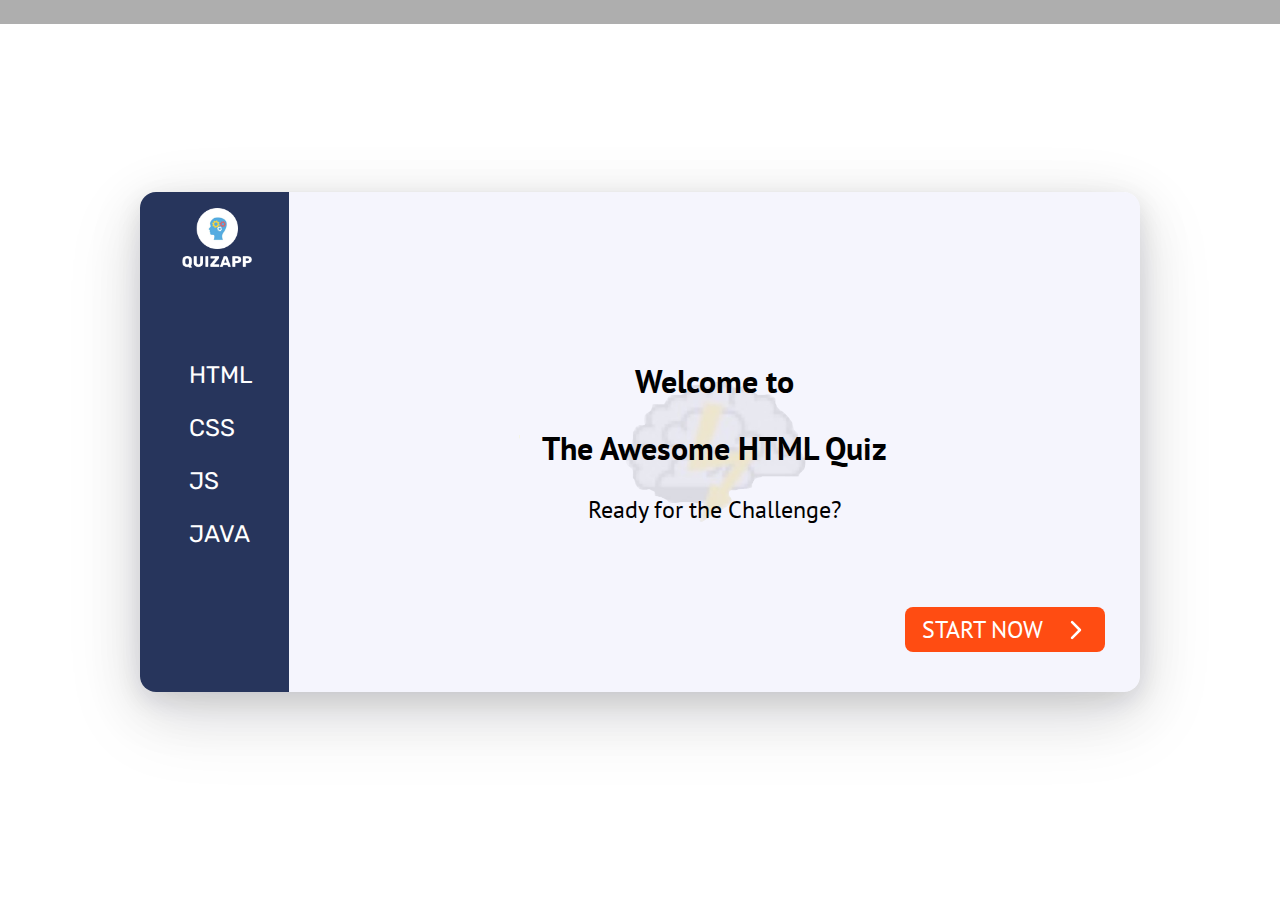
<file: index.html>
<!DOCTYPE html>
<html lang="en">

<head>
    <meta charset="UTF-8">
    <meta name="viewport" content="width=device-width, initial-scale=1.0">
    <title>Document</title>
    <link rel="stylesheet" href="style.css">
    <script src="script.js"></script>
    <link rel="preconnect" href="https://fonts.googleapis.com">
    <link rel="preconnect" href="https://fonts.gstatic.com" crossorigin>
    <link href="https://fonts.googleapis.com/css2?family=PT+Sans:wght@400;700&family=Rubik:wght@300;400;500;700&display=swap"
        rel="stylesheet">
    <link rel = "shortcut icon"  href = "./img/brain result.png">
</head>

<body onload="init()">
    <div class="progress-bar" id="progress-bar">
        <div class="progress" id="progress" style="width: 0%;"></div>
    </div>

    <div class="card">
        <nav>
            <a href="./index.html"><img src="./img/logo.png" class="logo"></a>
            <div class="links">
                <div class="link-container">
                    <div class="bar"></div>
                    <div class="link" onclick="getTopic('html')">HTML</div>
                </div>
                <div class="link-container">
                    <div class="bar"></div>
                    <div class="link" onclick="getTopic('css')">CSS</div>
                </div>
                <div class="link-container">
                    <div class="bar"></div>
                    <div class="link" onclick="getTopic('js')">JS</div>
                </div>
                <div class="link-container">
                    <div class="bar"></div>
                    <div class="link" onclick="getTopic('java')">JAVA</div>
                </div>

            </div>
        </nav>
        <div class="quiz-container">
            <div class="quiz-container-background">
                <div class="content-question" id="content-question">
                    <h1>Welcome to</h1>
                    <h1 id="topic-headline">The Awesome HTML Quiz</h1>
                    <h2>Ready for the Challenge?</h2>
                    <button class="button-start-position" onclick="showQuestionCards()">START NOW<img
                            src="img/chevron-right.svg" class="arrow"></button>
                </div>
            </div>
        </div>
    </div>
    </div>
    </div>
    <div class="nav-bottom" id="nav-bottom">
    </div>
    <div class="popup-background" id="popup-background" onclick="closePopup()" style="display: none;">
    <div class="popup" id="popup" onclick="notClose(event)">
        <h2>Share your result via Social Media:</h2>
        <input type="text" value="" id="input">
        <button onclick="closePopup()">SHARE RESULT</button>
    </div>
        
    </div>

</body>

</html>
</file>
<file: style.css>
body {
    margin: 0;
    height: 100svh;
    display: flex;
    align-items: center;
    justify-content: center;
    flex-direction: column;
}

.progress-bar {
    width: 100%;
    height: 24px;
    background-color: rgb(174 174 174);
    position: absolute;
    top: 0;
    right: 0;
    left: 0;
}

.progress {
    height: 24px;
    background-color: rgb(39 53 91);
    border-radius: 0 16px 16px 0;
}

.card {
    position: relative;
    display: flex;
    height: 500px;
    min-width: 1000px;
    border-radius: 16px;
    box-shadow: rgba(17, 17, 26, 0.1) 0px 8px 24px, rgba(17, 17, 26, 0.1) 0px 16px 56px, rgba(17, 17, 26, 0.1) 0px 24px 80px;
}

nav {
    display: flex;
    justify-content: center;
    align-items: center;
    flex-direction: column;
    width: 175px;
    height: 100%;
    background-color: #27355c;
    color: white;
    gap: 25px;
    font-size: 24px;
    font-family: 'Rubik', sans-serif;
    font-weight: 400;
    border-radius: 16px 0px 0px 16px;
}

.logo {
    width: 80px;
    height: 60px;
    object-fit: contain;
    position: absolute;
    top: 16px;
    left: 37px;
    right: 0;
}

.links {
    width: 100%;
    gap: 25px;
    display: flex;
    flex-direction: column;
}

.link-container {
    width: 100%;
    display: flex;
    justify-content: space-between;
}

.link-container:hover {
    border-left: 5px solid white;
    cursor: pointer;
    transition: 125ms border-left ease-in-out;
}

.link {
    width: 100px;
}

.quiz-container {
    width: 100%;
    height: 100%;
    display: flex;
    justify-content: center;
    align-items: center;
    flex-direction: column;
    background-image: url("./img/brainbg.png");
    background-position: center;
    background-size: 480px;
    background-repeat: no-repeat;
}

h1 {
    margin-block-start: 0;
    margin-block-end: 0;
    font-family: 'PT Sans', sans-serif;
}

h2 {
    margin-block-start: 0;
    margin-block-end: 0;
    font-family: 'PT Sans', sans-serif;
    font-weight: 100;
    text-align: center;
}

a {
    text-decoration: none;
    color: white;
}

.quiz-container-background {
    background-color: rgba(155, 155, 233, 0.103);
    width: 100%;
    height: 100%;
    display: flex;
    align-items: center;
    justify-content: center;
    border-radius: 0 16px 16px 0;
    position: relative;
}

button {
    font-family: 'PT Sans', sans-serif;
    font-size: 24px;
    background-color: rgb(255 76 18);
    border: none;
    border-radius: 8px;
    color: white;
    width: 200px;
    height: 45px;
}

button:hover {
    scale: 1.1;
    cursor: pointer;
    transition: 125ms scale ease-in-out;
}

.button-start-position {
    bottom: 40px;
    right: 35px;
    position: absolute;
    display: flex;
    justify-content: space-around;
    align-items: center;
}

.arrow {
    color: white;
    scale: 1.3;
}

.content-question {
    display: flex;
    flex-direction: column;
    justify-content: center;
    align-items: center;
    gap: 25px
}

.question-card {
    width: 600px;
    height: 58px;
    background-color: rgba(255, 255, 255, 0.644);
    display: flex;
    align-items: center;
    font-family: 'Rubik', sans-serif;
    font-size: 24px;
    cursor: pointer;
}

.question-card p {
    margin-left: 32px
}

.letter {
    width: 42px;
    height: 42px;
    background-color: rgba(128, 128, 128, 0.349);
    display: flex;
    justify-content: center;
    align-items: center;
    margin: 8px;
    font-family: 'Rubik', sans-serif;
    font-weight: 600;
    font-size: 24px;
}

.nav-bottom {
    display: flex;
    justify-content: space-between;
    width: 1000px;
    margin-top: 16px;

}

.nav-bottom-placeholder {
    width: 148.94px;
}

.nav-bottom-container {
    display: flex;
    justify-content: flex-end;
    width: 100%;
}

.arrow-icon {
    background-color: rgba(109, 109, 109, 0.432);
    width: 38px;
    height: 38px;
    display: flex;
    justify-content: center;
    align-items: center;
    border-radius: 100%;
    box-shadow: rgba(17, 17, 26, 0.1) 0px 8px 24px, rgba(17, 17, 26, 0.1) 0px 16px 56px, rgba(17, 17, 26, 0.1) 0px 24px 80px;
}

#arrow-img {
    width: 32px;
    height: 32px;
    cursor: not-allowed;
}

.rightAnswer {
    background-color: rgba(57, 209, 57, 0.5);
}

.wrongAnswer {
    background-color: rgba(255, 0, 0, 0.5);
}

.brainresult {
    display: flex;
    justify-content: center;
    align-items: center;
    flex-direction: column;
}

.brainresult img {
    width: 100px;
    margin-bottom: 16px;
}

h3 {
    font-family: 'Rubik', sans-serif;
    font-weight: 600;
    font-size: 20px;
    margin-block-start: 0em;
    margin-block-end: 0em;

}

.score {
    color: orange;
    font-size: 24px;
    font-family: 'Rubik', sans-serif;
    font-weight: 600;
    margin-top: 24px;
}

.share-button {
    background-color: blue;
    color: white;
    font-family: 'Rubik', sans-serif;
    font-size: 24px;
    font-weight: 100;
}

.hide {
    display: none;
}

.popup {
    position: fixed;
    top: 50%;
    left: 50%;
    width: 500px;
    height: 500px;
    margin-top: -300px;
    /* Negative half of height. */
    margin-left: -250px;
    /* Negative half of width. */
    background-color: rgb(255, 255, 255);
    border-radius: 16px;
    display: flex;
    align-items: center;
    justify-content: center;
    flex-direction: column;
    font-family: 'Open Sans', sans-serif;
    gap: 32px;
    font-weight: 800;
}

.popup-background {
    position: fixed;
    top: 0;
    right: 0;
    left: 0;
    bottom: 0;
    background-color: rgba(128, 128, 128, 0.50);
}

.popup input {
    border-width: 0;
    width: 250px;
}

.popup input:focus {
    outline: 0;
}

#questionCount {
    font-family: 'PT Sans', sans-serif;
}

@media (max-width: 1000px) {
    body {
        margin: 0 8px 0 8px;
    }

    .card {
        min-width: 100%;
        flex-direction: column;
    }

    .logo {
        height: 50px;
        position: static;
        margin-left: 8px;
    }

    nav {
        width: 100%;
        flex-direction: row;
        font-size: 1.2em;
        border-radius: 16px 16px 0px 0px;
        height: 100px;
        text-align: center;
    }

    .links {
        width: 100%;
        flex-direction: row;
        gap: 0;
        justify-content: space-between;
    }

    .link {
        width: 100%;
    }

    .content-question {
        width: 100%;
    }

    .question-card {
        width: 90%;
        font-size: 1.2em;
    }

    .letter {
        font-size: 1.1em;
    }

    .quiz-container-background {
        border-radius: 0 0 16px 16px;
    }

    h1 {
        font-size: 1.5em;
        text-align: center;
    }

    .nav-bottom {
        width: 100%;
    }

    .nav-bottom-placeholder {
        display: none;
    }

    h2 {
        font-size: 1.2em;
        margin-top: 8px;


    }

    #back-to-start {
        position: static;
        margin-bottom: 32px;
    }

    .popup {
        width: 300px;
        height: 500px;
        margin-top: -300px;
        margin-left: -150px;
    }
}

@media (max-width: 390px) {
    nav {
        font-size: 0.8em;
        gap: 5px;
    }
}
</file>
